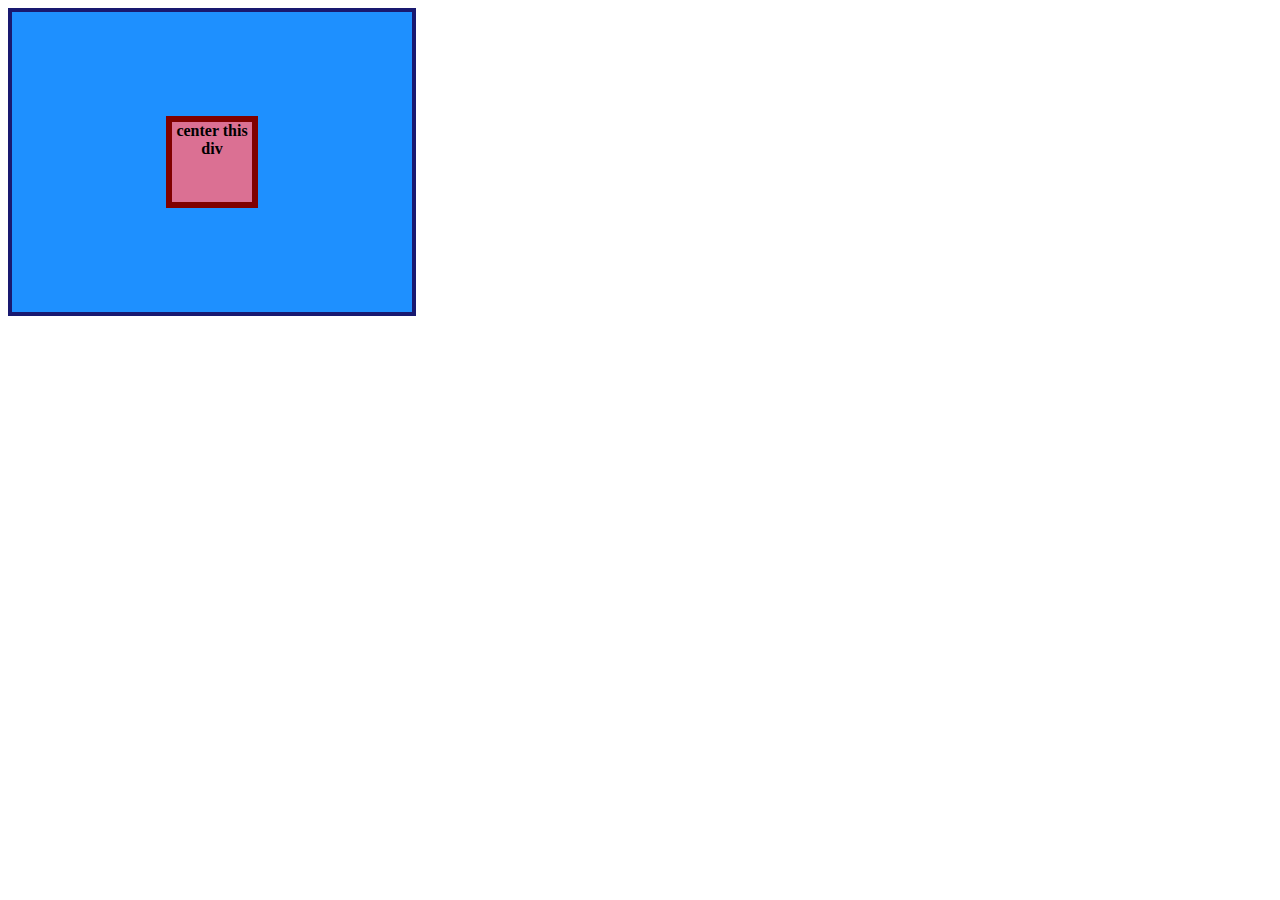
<file: foundations/flex/01-flex-center/index.html>
<!DOCTYPE html>
<html lang="en">
  <head>
    <meta charset="UTF-8">
    <meta http-equiv="X-UA-Compatible" content="IE=edge">
    <meta name="viewport" content="width=device-width, initial-scale=1.0">
    <title>CENTER THIS DIV</title>
    <link rel="stylesheet" href="style.css">
  </head>
  <body>
    <div class="container">
      <div class="box">center this div</div>
    </div>
  </body>
</html>
</file>
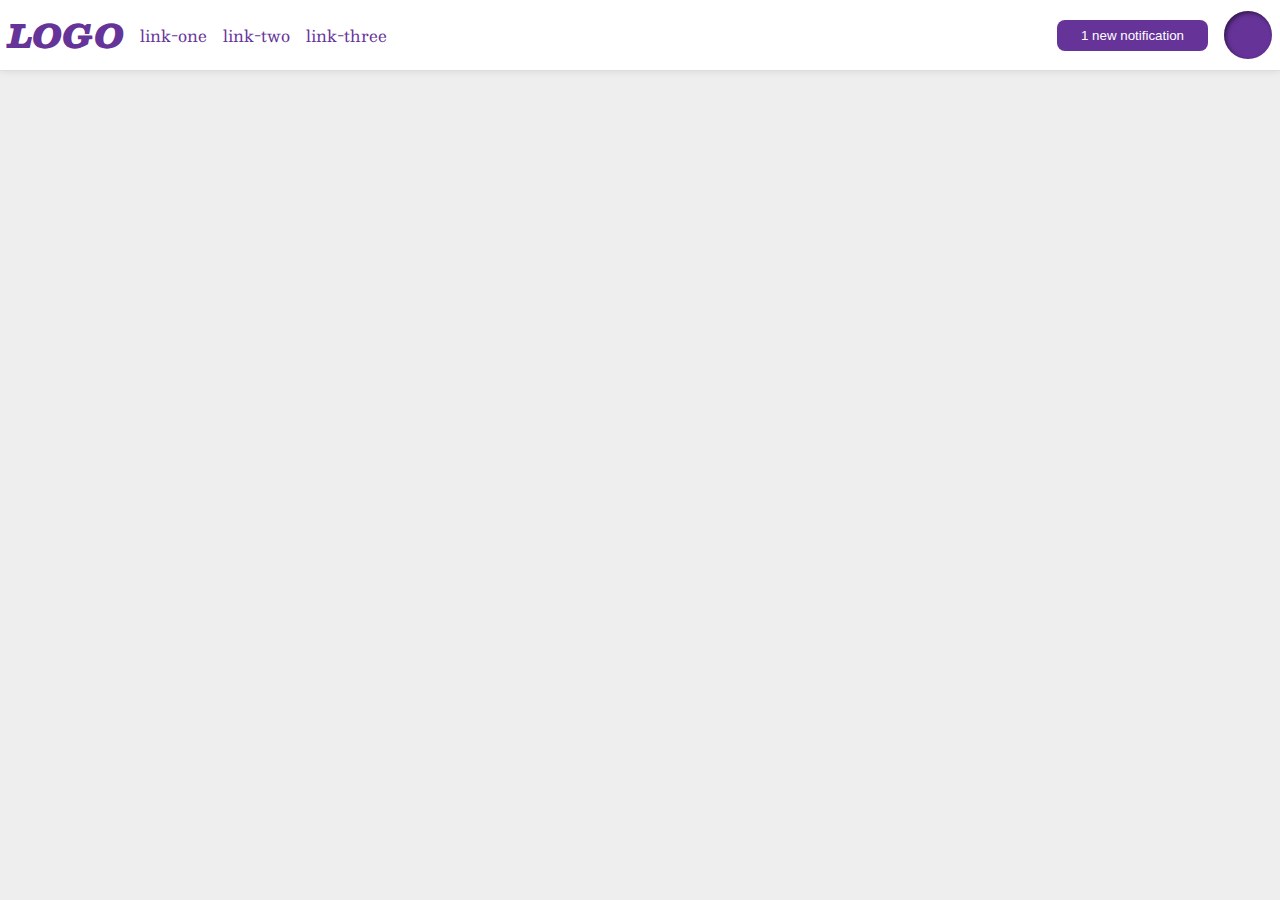
<file: foundations/flex/03-flex-header-2/index.html>
<!DOCTYPE html>
<html lang="en">
  <head>
    <meta charset="UTF-8">
    <meta http-equiv="X-UA-Compatible" content="IE=edge">
    <meta name="viewport" content="width=device-width, initial-scale=1.0">
    <title>Flex Header 2</title>
    <link rel="stylesheet" href="style.css">
  </head>
  <body>
    <div class="header">
      <div class="left">
        <div class="logo">
          LOGO
        </div>
        <ul class="links">
          <li><a href="https://google.com">link-one</a></li>
          <li><a href="https://google.com">link-two</a></li>
          <li><a href="https://google.com">link-three</a></li>
        </ul>
      </div>
      <div class="right">
        <button class="notifications">
          1 new notification
        </button>
        <div class="profile-image"></div>
      </div>
    </div>
  </body>
</html>
</file>
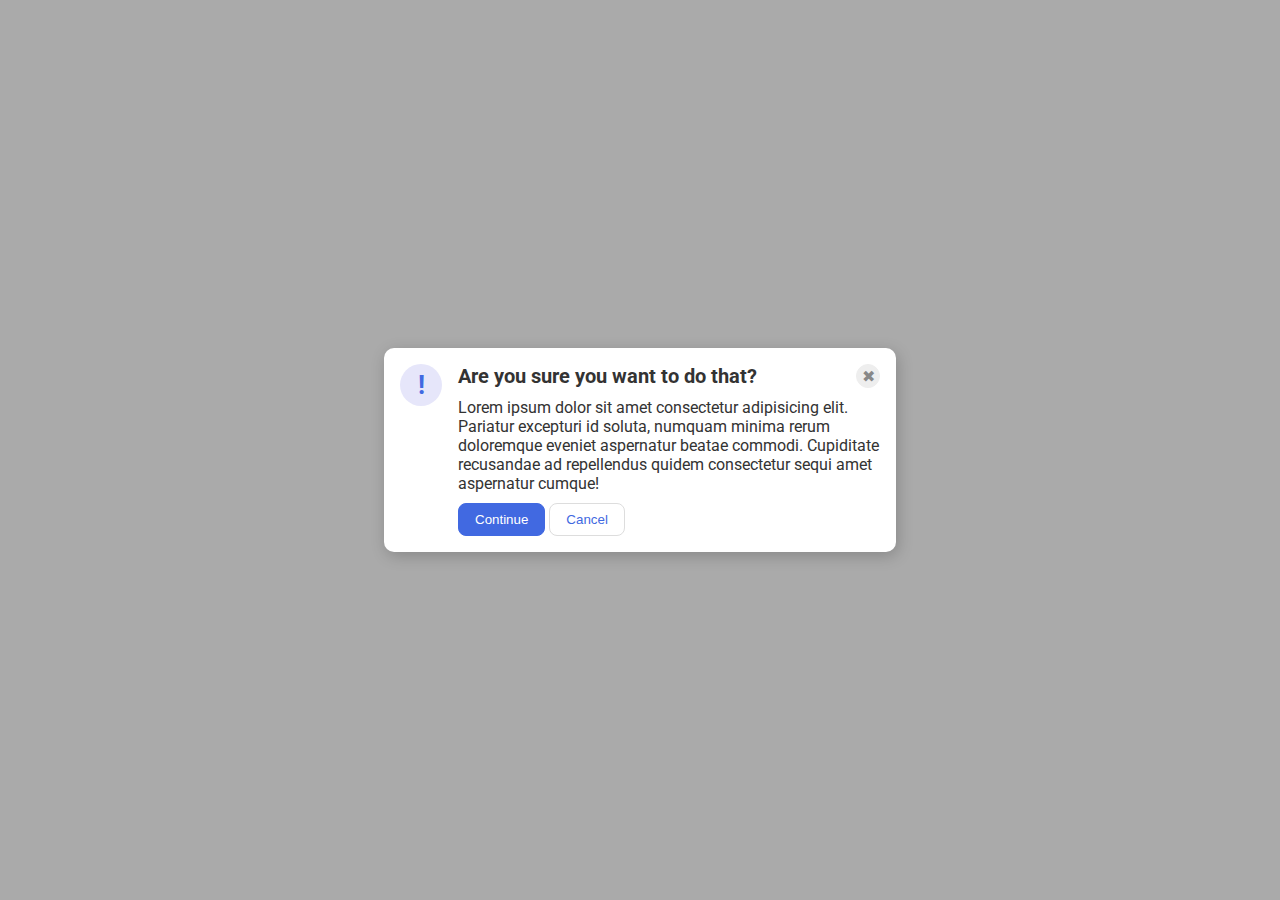
<file: foundations/flex/05-flex-modal/index.html>
<!DOCTYPE html>
<html lang="en">
  <head>
    <meta charset="UTF-8">
    <meta http-equiv="X-UA-Compatible" content="IE=edge">
    <meta name="viewport" content="width=device-width, initial-scale=1.0">
    <link rel="stylesheet" href="style.css">
    <title>Modal</title>
  </head>
  <body>
    <div class="modal">
      <div class="icon">!</div>
      <div class="container">
        <div class="header">Are you sure you want to do that?
          <button class="close-button">✖</button>
        </div>
        <div class="text">Lorem ipsum dolor sit amet consectetur adipisicing elit. Pariatur excepturi id soluta, numquam minima rerum doloremque eveniet aspernatur beatae commodi. Cupiditate recusandae ad repellendus quidem consectetur sequi amet aspernatur cumque!</div>
        <button class="continue">Continue</button>
        <button class="cancel">Cancel</button>
      </div>
    </div>
  </body>
</html>
</file>
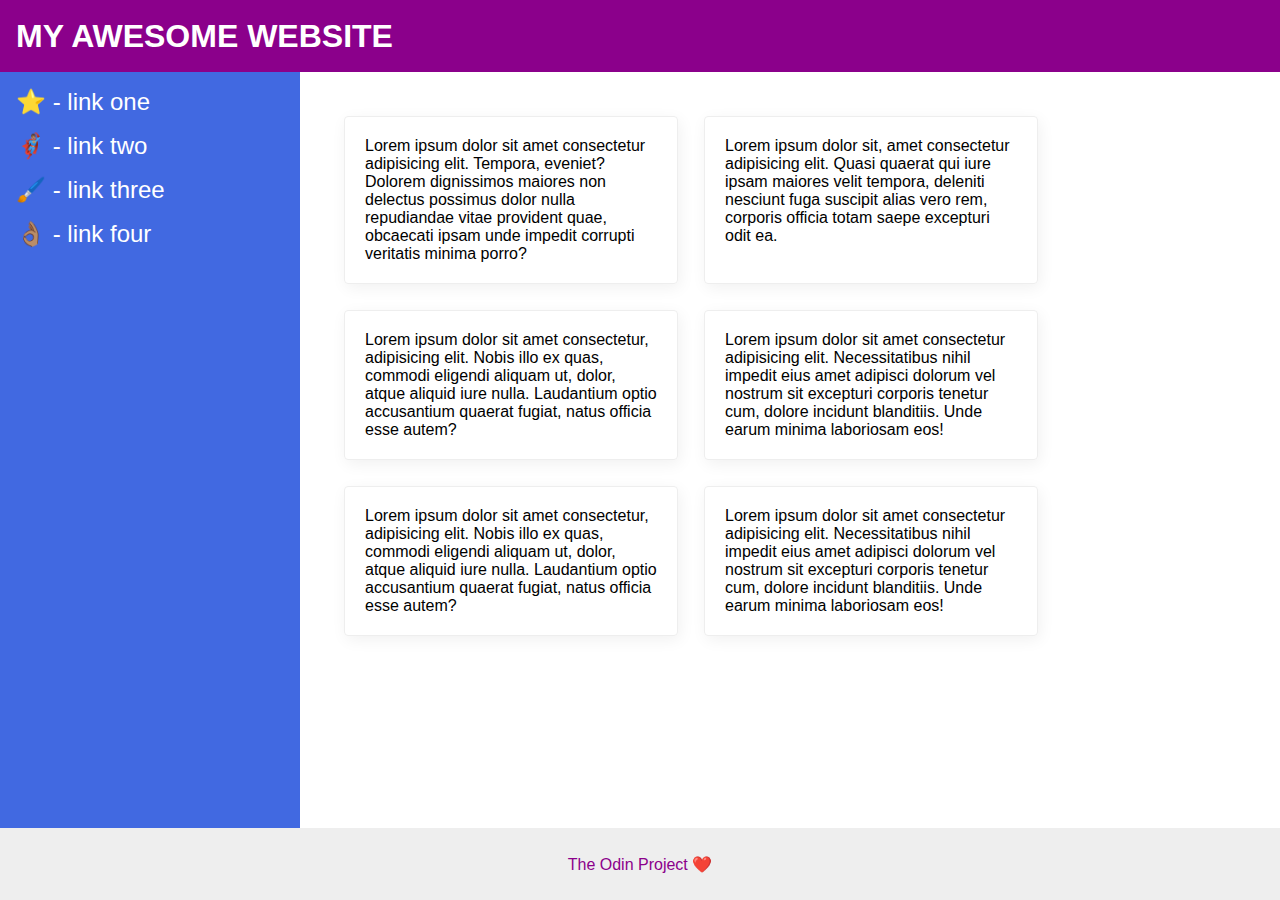
<file: foundations/flex/07-flex-layout-2/index.html>
<!DOCTYPE html>
<html lang="en">
  <head>
    <meta charset="UTF-8">
    <meta http-equiv="X-UA-Compatible" content="IE=edge">
    <meta name="viewport" content="width=device-width, initial-scale=1.0">
    <title>The Holy Grail</title>
    <link rel="stylesheet" href="style.css">
  </head>
  <body>
    <div class="header">
      MY AWESOME WEBSITE
    </div>
    
    <div class="container">
      <div class="sidebar">
        <ul>
          <li><a href="#">⭐ - link one</a></li>
          <li><a href="#">🦸🏽‍♂️ - link two</a></li>
          <li><a href="#">🖌️ - link three</a></li>
          <li><a href="#">👌🏽 - link four</a></li>
        </ul>
      </div>

      <div class="content">
        <div class="card">Lorem ipsum dolor sit amet consectetur adipisicing elit. Tempora, eveniet? Dolorem dignissimos maiores non delectus possimus dolor nulla repudiandae vitae provident quae, obcaecati ipsam unde impedit corrupti veritatis minima porro?</div>
        <div class="card">Lorem ipsum dolor sit, amet consectetur adipisicing elit. Quasi quaerat qui iure ipsam maiores velit tempora, deleniti nesciunt fuga suscipit alias vero rem, corporis officia totam saepe excepturi odit ea.</div>
        <div class="card">Lorem ipsum dolor sit amet consectetur, adipisicing elit. Nobis illo ex quas, commodi eligendi aliquam ut, dolor, atque aliquid iure nulla. Laudantium optio accusantium quaerat fugiat, natus officia esse autem?</div>
        <div class="card">Lorem ipsum dolor sit amet consectetur adipisicing elit. Necessitatibus nihil impedit eius amet adipisci dolorum vel nostrum sit excepturi corporis tenetur cum, dolore incidunt blanditiis. Unde earum minima laboriosam eos!</div>
        <div class="card">Lorem ipsum dolor sit amet consectetur, adipisicing elit. Nobis illo ex quas, commodi eligendi aliquam ut, dolor, atque aliquid iure nulla. Laudantium optio accusantium quaerat fugiat, natus officia esse autem?</div>
        <div class="card">Lorem ipsum dolor sit amet consectetur adipisicing elit. Necessitatibus nihil impedit eius amet adipisci dolorum vel nostrum sit excepturi corporis tenetur cum, dolore incidunt blanditiis. Unde earum minima laboriosam eos!</div>
      </div>
    </div>
    
    <div class="footer">
      The Odin Project ❤️
    </div>
  </body>
</html>
</file>
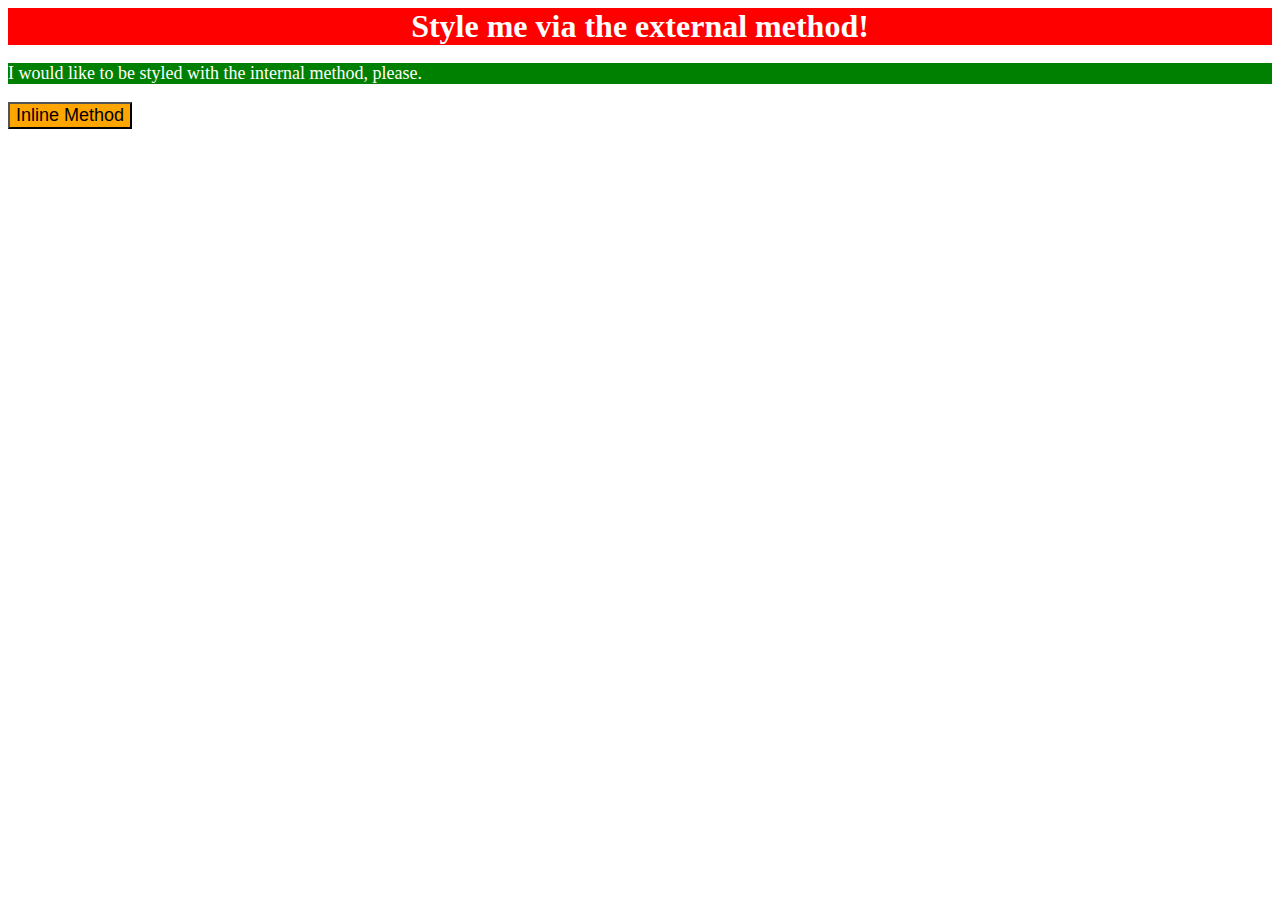
<file: foundations/intro-to-css/01-css-methods/index.html>
<!DOCTYPE html>
<html lang="en">
  <head>
    <meta charset="UTF-8">
    <meta http-equiv="X-UA-Compatible" content="IE=edge">
    <meta name="viewport" content="width=device-width, initial-scale=1.0">
    <title>Methods for Adding CSS</title>
    <link rel="stylesheet" href="css/style.css">
    <style>
      p {
        background: green;
        color: white;
        font-size: 18px;
      }    
    </style>
  </head>
  <body>
    <div>Style me via the external method!</div>
    <p>I would like to be styled with the internal method, please.</p>
    <button style="background: orange; font-size:18px">Inline Method</button>
  </body>
</html>
</file>
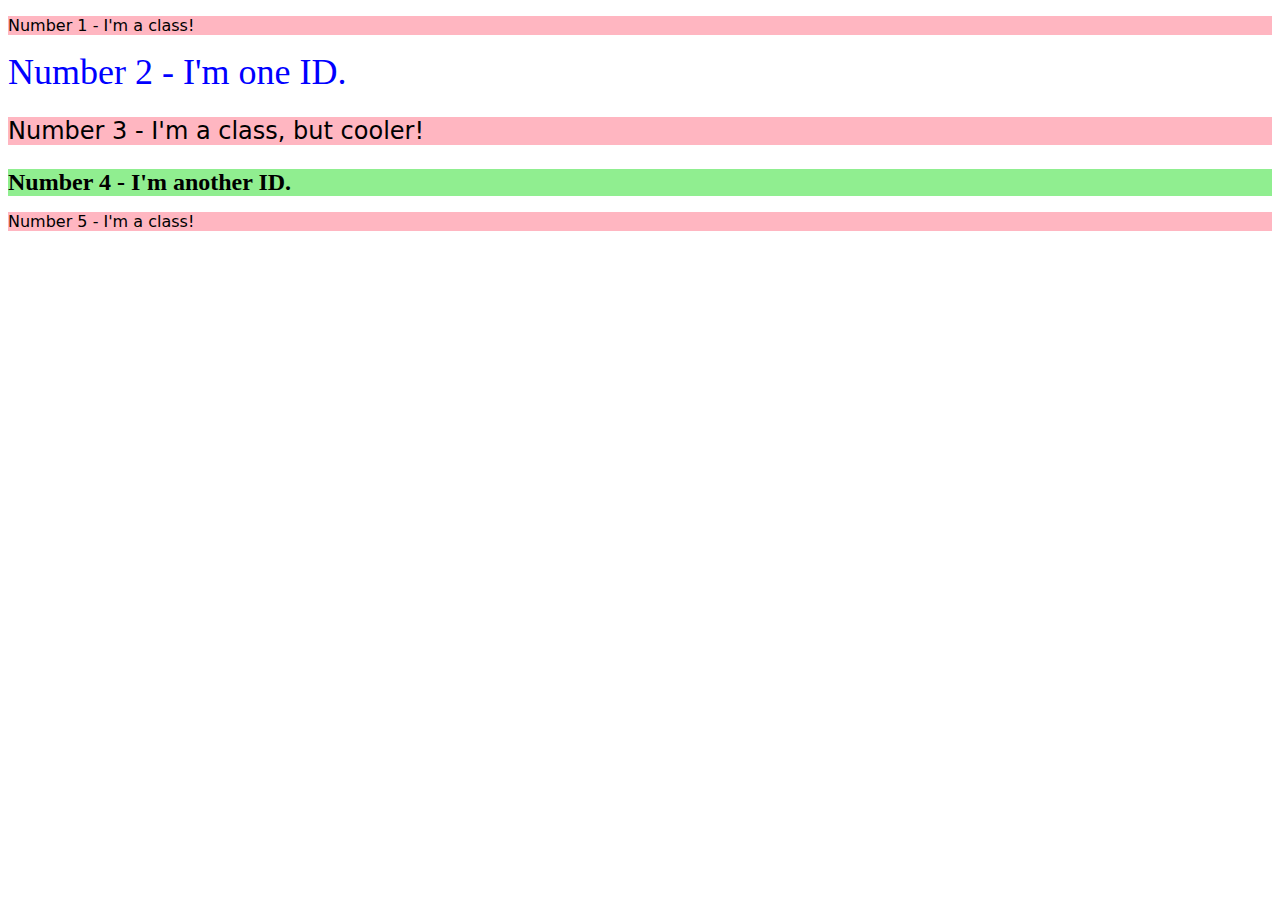
<file: foundations/intro-to-css/02-class-id-selectors/index.html>
<!DOCTYPE html>
<html lang="en">
  <head>
    <meta charset="UTF-8">
    <meta http-equiv="X-UA-Compatible" content="IE=edge">
    <meta name="viewport" content="width=device-width, initial-scale=1.0">
    <title>Class and ID Selectors</title>
    <link rel="stylesheet" href="style.css">
  </head>
  <body>
    <p class="odd">Number 1 - I'm a class!</p>
    <div id="second">Number 2 - I'm one ID.</div>
    <p class="odd adjust-font-size">Number 3 - I'm a class, but cooler!</p>
    <div id="fourth" class="adjust-font-size">Number 4 - I'm another ID.</div>
    <p class="odd">Number 5 - I'm a class!</p>
  </body>
</html>
</file>
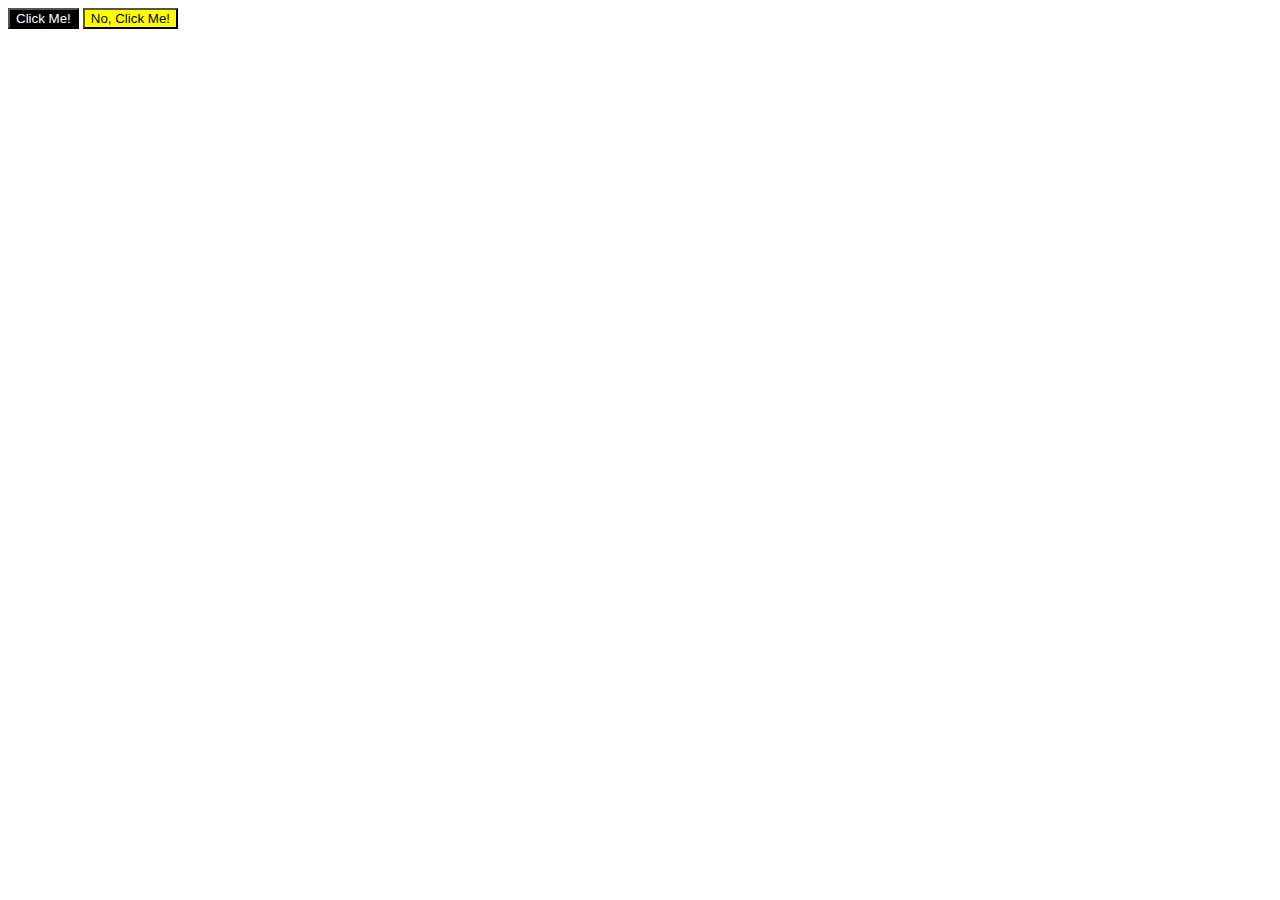
<file: foundations/intro-to-css/03-grouping-selectors/index.html>
<!DOCTYPE html>
<html lang="en">
  <head>
    <meta charset="UTF-8">
    <meta http-equiv="X-UA-Compatible" content="IE=edge">
    <meta name="viewport" content="width=device-width, initial-scale=1.0">
    <title>Grouping Selectors</title>
    <link rel="stylesheet" href="style.css">
  </head>
  <body>
    <button class="first">Click Me!</button>
    <button class="second">No, Click Me!</button>
  </body>
</html>
</file>
<file: foundations/flex/01-flex-center/style.css>
.container {
  background: dodgerblue;
  border: 4px solid midnightblue;
  width: 400px;
  height: 300px;
  display: flex;
  justify-content: center;
  align-items: center;
}

.box {
  background: palevioletred;
  font-weight: bold;
  text-align: center;
  border: 6px solid maroon;
  width: 80px;
  height: 80px;
}
</file>
<file: foundations/flex/03-flex-header-2/style.css>
/* this is some magical font-importing.  
you'll learn about it later. */
@import url('https://fonts.googleapis.com/css2?family=Besley:ital,wght@0,400;1,900&display=swap');

body {
  margin: 0;
  background: #eee;
  font-family: Besley, serif;
}

.header {
  background: white;
  border-bottom: 1px solid #ddd;
  box-shadow: 0 0 8px rgba(0,0,0,.1);
  display: flex;
  justify-content: space-between;
  align-items: center;
  padding: 8px;
}

.left {
  display: flex;
}

.right {
  display: flex;
  align-items: center;
  gap: 1em;
}

.profile-image {
  background: rebeccapurple;
  box-shadow: inset 2px 2px 4px rgba(0,0,0,.5);
  border-radius: 50%;
  width: 48px;
  height: 48px;
}

.logo {
  color: rebeccapurple;
  font-size: 32px;
  font-weight: 900;
  font-style: italic;
}

button {
  border: none;
  border-radius: 8px;
  background: rebeccapurple;
  color: white;
  padding: 8px 24px;
}

a {
  /* this removes the line under our links */
  text-decoration: none;
  color: rebeccapurple;
}

ul {
  list-style-type: none;
  display: flex;
  margin: 0;
  padding: 0;
  gap: 1em;
  justify-content: space-between;
  align-items: center;
  margin-left: 1em;
}
</file>
<file: foundations/flex/05-flex-modal/style.css>
@import url('https://fonts.googleapis.com/css2?family=Roboto:wght@400;700&display=swap');

html, body {
  height: 100%;
}

body {
  font-family: Roboto, sans-serif;
  margin: 0;
  background: #aaa;
  color: #333;
  /* I'll give you this one for free lol */
  display: flex;
  align-items: center;
  justify-content: center;
}

.modal {
  background: white;
  width: 480px;
  border-radius: 10px;
  box-shadow: 2px 4px 16px rgba(0,0,0,.2);
}

.icon {
  color: royalblue;
  font-size: 26px;
  font-weight: 700;
  background: lavender;
  width: 42px;
  height: 42px;
  border-radius: 50%;
  display: flex;
  align-items: center;
  justify-content: center;
}

.close-button {
  background: #eee;
  border-radius: 50%;
  color: #888;
  font-weight: 400;
  font-size: 16px;
  height: 24px;
  width: 24px;
  display: flex;
  align-items: center;
  justify-content: center;
  border: 1px solid #eee;
  padding: 0;
}

button {
  cursor: pointer;
  padding: 8px 16px;
  border-radius: 8px;
}

button.continue {
  background: royalblue;
  border: 1px solid royalblue;
  color: white;
}

button.cancel {
  background: white;
  border: 1px solid #ddd;
  color: royalblue;
}

/* Solution */

.modal {
  display: flex;
  gap: 16px;
  padding: 16px;
}

.icon {
  flex-shrink: 0;
}

.header {
  font-weight: 700;
  font-size: 20px;
  display: flex;
}

.header button {
  margin-left: auto;
}

.text {
  margin: 10px 0;
}
</file>
<file: foundations/flex/07-flex-layout-2/style.css>
* {
  box-sizing: border-box;
  margin: 0;
  padding: 0;
}

body {
  font-family: -apple-system, BlinkMacSystemFont, 'Segoe UI', Roboto, Oxygen, Ubuntu, Cantarell, 'Open Sans', 'Helvetica Neue', sans-serif;
  margin: 0;
  min-height: 100vh;
}

.header {
  height: 72px;
  background: darkmagenta;
  color: white;
}

.footer {
  height: 72px;
  background: #eee;
  color: darkmagenta;
}

.sidebar {
  width: 300px;
  background: royalblue;
  box-sizing: border-box;
}

.card {
  border: 1px solid #eee;
  box-shadow: 2px 4px 16px rgba(0,0,0,.06);
  border-radius: 4px;
}

/* Solution */

body {
  display: flex;
  flex-direction: column;
}

.header {
  font-weight: 800;
  font-size: 32px;
  display: flex;
  align-items: center;
  padding-left: 16px;
}

.container {
  display: flex;
  flex: 1;
  flex-wrap: nowrap;
  overflow: hidden;
}

ul {
  margin: 16px;
  list-style-type: none;
  display: flex;
  flex-direction: column;
  gap: 16px;
}

a {
  text-decoration: none;
  color: white;
  font-size: 24px;
}

.sidebar {
  flex-shrink: 0;
}

.content {
  display: flex;
  flex: 1;
  flex-wrap: wrap;
  gap: 26px;
  padding: 44px;
  align-content: flex-start;
}

.card {
  max-width: 334px;
  height: auto;
  padding: 20px;
}


.footer {
  display: flex;
  justify-content: center;
  align-items: center;
  flex-shrink: 0;
}
</file>
<file: foundations/intro-to-css/01-css-methods/css/style.css>
div {
  font-weight: bold;
  font-size: 32px;
  background: red;
  color: white;
  text-align: center;
}
</file>
<file: foundations/intro-to-css/02-class-id-selectors/style.css>
.odd {
  background: lightpink;
  font-family: Verdana, "DejaVu Sans", sans-serif;
}

.adjust-font-size {
  font-size: 24px;
}

#second {
  color: blue;
  font-size: 36px;
}

#fourth {
  background: lightgreen;
  font-weight: bold;
}
</file>
<file: foundations/intro-to-css/03-grouping-selectors/style.css>
.first {
  background: black;
  color: white;
}

.second {
  background: yellow;
}

.first .second {
  font-size: 28px;
  font-family: Helvetica, "Times New Roman", sans-serif;
}
</file>
